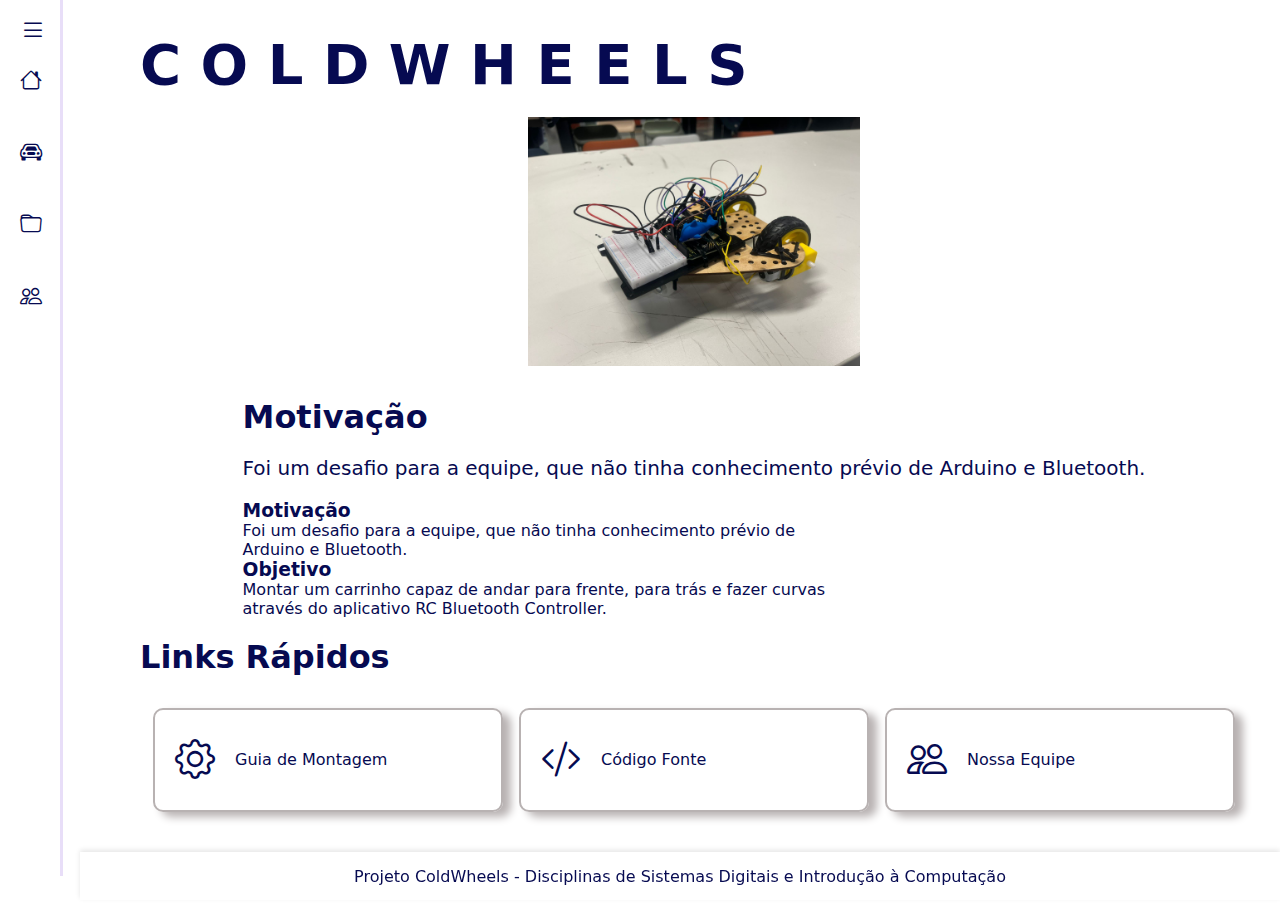
<file: index.html>
<!DOCTYPE html>
<html lang="pt-BR">
  <head>
    <meta charset="UTF-8" />
    <meta name="viewport" content="width=device-width, initial-scale=1.0" />
    <title>ColdWheels - Página Inicial</title>
    <link rel="stylesheet" href="estilos/estilos.css" />
    <link
      rel="stylesheet"
      href="https://cdn.jsdelivr.net/npm/bootstrap-icons@1.13.1/font/bootstrap-icons.min.css"
    />
  </head>
  <body class="body-home">
    <header>
      <nav class="menu_lateral" id="sidebar">
        <div class="menu_expansive" id="menuBtn">
          <i class="bi bi-list"></i>
        </div>

        <ul>
          <li class="item_menu">
            <a href="index.html">
              <span class="icon"><i class="bi bi-house"></i></span>
              <span class="txt_menu">Home</span>
            </a>
          </li>
          <li class="item_menu">
            <a href="montagem.html">
              <span class="icon"><i class="bi bi-car-front"></i></span>
              <span class="txt_menu">Montagem</span>
            </a>
          </li>
          <li class="item_menu">
            <a href="codigo.html">
              <span class="icon"><i class="bi bi-folder"></i></span>
              <span class="txt_menu">Código</span>
            </a>
          </li>
          <li class="item_menu">
            <a href="equipe.html">
              <span class="icon"><i class="bi bi-people"></i></span>
              <span class="txt_menu">Grupo</span>
            </a>
          </li>
        </ul>
      </nav>
    </header>

    <main>
      <h1>C O L D W H E E L S</h1>
      <section id="section1">
        <img id="img_principal" src="./imagens/coldwheelsprojetofoto.jpg" alt="Imagem do carrinho">
        <div><h3>Motivação</h3>
        <p>
          Foi um desafio para a equipe, que não tinha conhecimento prévio de
          Arduino e Bluetooth.
        </p>

        <div class="texto-motivacao">
          <h3>Motivação</h3>
          <p>
            Foi um desafio para a equipe, que não tinha conhecimento prévio de
            Arduino e Bluetooth.
          </p>

          <h3>Objetivo</h3>
          <p>
            Montar um carrinho capaz de andar para frente, para trás e fazer
            curvas através do aplicativo RC Bluetooth Controller.
          </p>
        </div>
      </section>

      <section id="section2">
        <h2>Links Rápidos</h2>
        <ul>
          <a href="montagem.html"
            ><li>
              <i class="bi bi-gear"></i>
              Guia de Montagem
            </li></a
          >
          <a href="codigo.html"
            ><li>
              <i class="bi bi-code-slash"></i>
              Código Fonte
            </li></a
          >
          <a href="equipe.html">
            <li>
              <i class="bi bi-people"></i>
              Nossa Equipe
            </li></a
          >
        </ul>
      </section>
    </main>

    <footer>
      <p>
        Projeto ColdWheels - Disciplinas de Sistemas Digitais e Introdução à
        Computação
      </p>
    </footer>

  <script src="script.js"></script>
  </body>
</html>
</file>
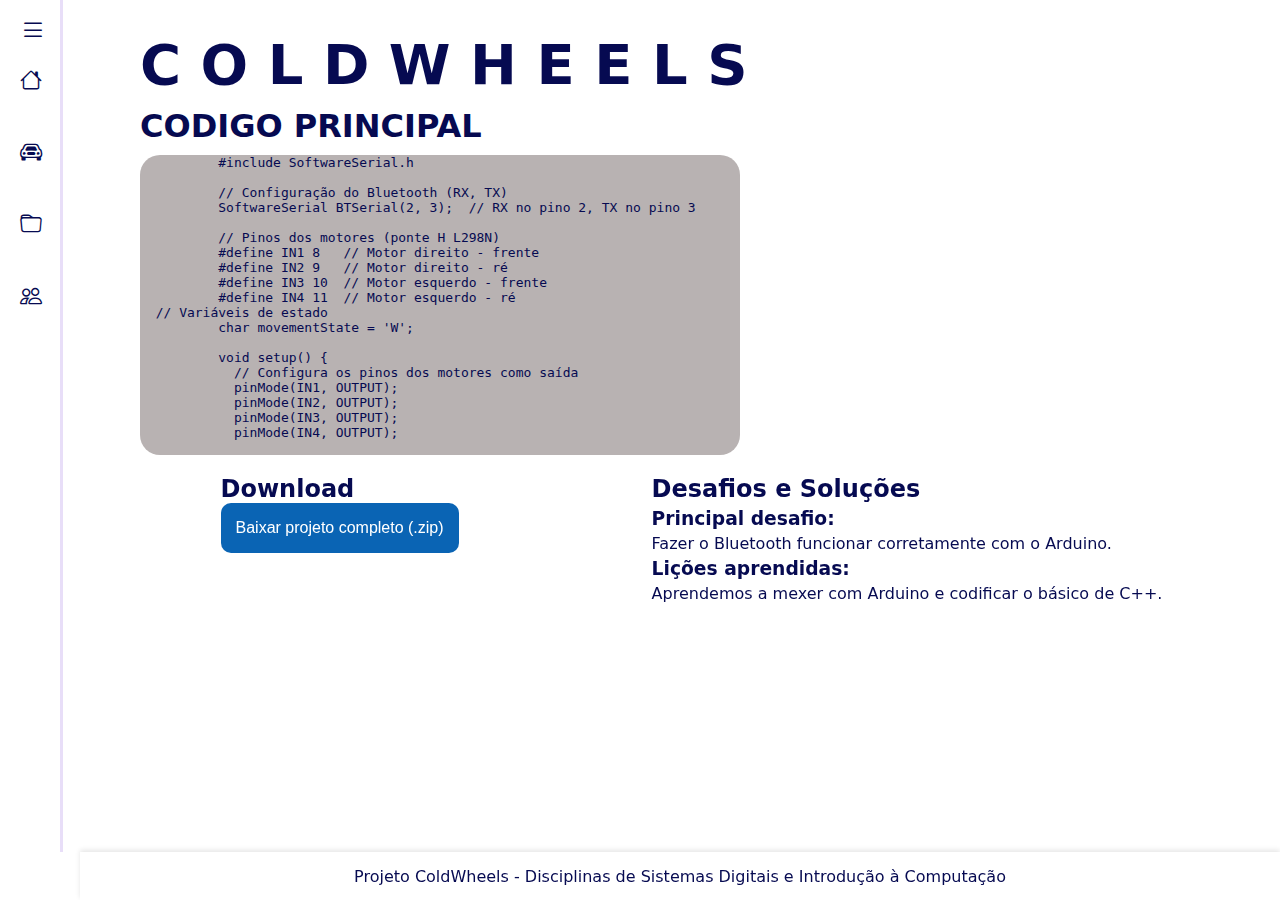
<file: codigo.html>
<!DOCTYPE html>
<html lang="pt-BR">
  <head>
    <meta charset="UTF-8" />
    <meta name="viewport" content="width=device-width, initial-scale=1.0" />
    <title>ColdWheels - Codigo</title>
    <link rel="stylesheet" href="./estilos/estilos.css" />
    <link
      rel="stylesheet"
      href="https://cdn.jsdelivr.net/npm/bootstrap-icons@1.13.1/font/bootstrap-icons.min.css"
    />
  </head>
  <body class="">
    <header>
      <nav class="menu_lateral" id="sidebar">
        <div class="menu_expansive" id="menuBtn">
          <i class="bi bi-list"></i>
        </div>

        <ul>
          <li class="item_menu">
            <a href="index.html">
              <span class="icon"><i class="bi bi-house"></i></span>
              <span class="txt_menu">Home</span>
            </a>
          </li>
          <li class="item_menu">
            <a href="montagem.html">
              <span class="icon"><i class="bi bi-car-front"></i></span>
              <span class="txt_menu">Montagem</span>
            </a>
          </li>
          <li class="item_menu">
            <a href="codigo.html">
              <span class="icon"><i class="bi bi-folder"></i></span>
              <span class="txt_menu">Código</span>
            </a>
          </li>
          <li class="item_menu">
            <a href="equipe.html">
              <span class="icon"><i class="bi bi-people"></i></span>
              <span class="txt_menu">Grupo</span>
            </a>
          </li>
        </ul>
      </nav>
    </header>

    <main class="main_code">
      <h1>C O L D W H E E L S</h1>
      <div>
        <h2>CODIGO PRINCIPAL</h2>

        <section class="code">
          <pre>
          #include SoftwareSerial.h

          // Configuração do Bluetooth (RX, TX)
          SoftwareSerial BTSerial(2, 3);  // RX no pino 2, TX no pino 3
          
          // Pinos dos motores (ponte H L298N)
          #define IN1 8   // Motor direito - frente
          #define IN2 9   // Motor direito - ré
          #define IN3 10  // Motor esquerdo - frente
          #define IN4 11  // Motor esquerdo - ré
  // Variáveis de estado
          char movementState = 'W';
          
          void setup() {
            // Configura os pinos dos motores como saída
            pinMode(IN1, OUTPUT);
            pinMode(IN2, OUTPUT);
            pinMode(IN3, OUTPUT);
            pinMode(IN4, OUTPUT);
            
          
            // Inicia a comunicação serial para debug
            Serial.begin(9600);
            
            // Inicia a comunicação Bluetooth
            BTSerial.begin(9600);
            Serial.println("Sistema iniciado. Aguardando comandos Bluetooth...");
            
            // Garante que os motores começam parados
 Stop();
          }
          
          // Funções de movimento
          void forward() {
            digitalWrite(IN1, HIGH);
            digitalWrite(IN2, LOW);
            digitalWrite(IN3, HIGH);
            digitalWrite(IN4, LOW);
            Serial.println("Movendo para frente");
          }
          
          void back() {
            digitalWrite(IN1, LOW);
            digitalWrite(IN2, HIGH);
            digitalWrite(IN3, LOW);
            digitalWrite(IN4, HIGH);
            Serial.println("Movendo para trás");
          }
          
          void left() {
            digitalWrite(IN1, LOW);
            digitalWrite(IN2, HIGH);
            digitalWrite(IN3, HIGH);
            digitalWrite(IN4, LOW);
            Serial.println("Virando à esquerda");
          }
          
          void right() {
            digitalWrite(IN1, HIGH);
 digitalWrite(IN2, LOW);
            digitalWrite(IN3, LOW);
            digitalWrite(IN4, HIGH);
            Serial.println("Virando à direita");
          }
          
          void Stop() {
            digitalWrite(IN1, LOW);
            digitalWrite(IN2, LOW);
            digitalWrite(IN3, LOW);
            digitalWrite(IN4, LOW);
            static char lastState = '\0';
            if (lastState != 'W') {
              Serial.println("Parado");
              lastState = 'W';
            }
          }
          
          // Função para controlar a buzina
          void controlHorn(bool state) {
            digitalWrite(horn_Buzz, state);
            horn = state;
            Serial.println(state ? "Buzina LIGADA" : "Buzina DESLIGADA");
          }
          
          void loop() {
            // Comunicação Bluetooth
            if (BTSerial.available() > 0) {
              char command = (char)BTSerial.read();
              Serial.print("Comando recebido: ");
              Serial.println(command);
 // Processa o comando recebido
              switch (command) {
                // Comandos de movimento
                case 'B': 
                  movementState = 'B'; 
                  forward();
                  break;
                case 'F': 
                  movementState = 'F'; 
                  back();
                  break;
                case 'R': 
                  movementState = 'R'; 
                  left();
                  break;
                case 'L': 
                  movementState = 'L'; 
                  right();
                  break;
                case 'W': 
                  movementState = 'W'; 
                  Stop();
                  break;
                
          
                default:
                  Serial.print("Comando desconhecido: ");
                  Serial.println(command);
              }
            }
 // Pequeno delay para evitar sobrecarga
            delay(10);
          }</pre
          >
        </section>
      </div>
      <div id="div2">
        <section>
          <h2>Download</h2>
          <button id="download-btn">Baixar projeto completo (.zip)</button>
        </section>

        <section id="desafios">
          <h2>Desafios e Soluções</h2>
          <h3>Principal desafio:</h3>
          <p>Fazer o Bluetooth funcionar corretamente com o Arduino.</p>

          <h3>Lições aprendidas:</h3>
          <p>Aprendemos a mexer com Arduino e codificar o básico de C++.</p>
        </section>
      </div>
    </main>

    <footer>
      <p>
        Projeto ColdWheels - Disciplinas de Sistemas Digitais e Introdução à
        Computação
      </p>
    </footer>
    <script src="script.js"></script>
     
  </body>
</html>
</file>
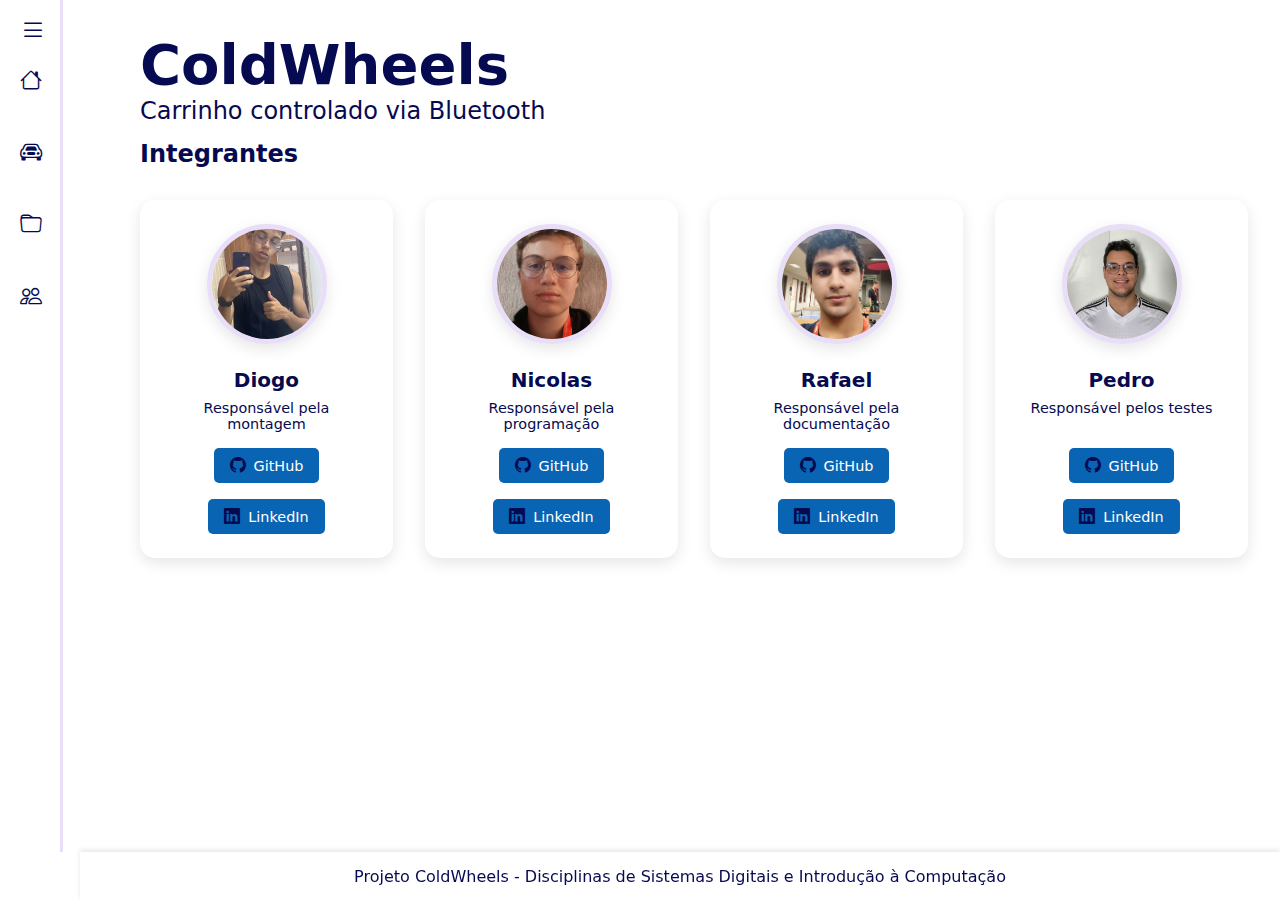
<file: equipe.html>
<!DOCTYPE html>
<html lang="pt-BR">
  <head>
    <meta charset="UTF-8" />
    <meta name="viewport" content="width=device-width, initial-scale=1.0" />
    <title>ColdWheels - Equipe</title>
    <link rel="stylesheet" href="estilos/estilos.css" />
    <link
      rel="stylesheet"
      href="https://cdn.jsdelivr.net/npm/bootstrap-icons@1.13.1/font/bootstrap-icons.min.css"
    />
  </head>
  <body>
    <header>
      <nav class="menu_lateral" id="sidebar">
        <div class="menu_expansive" id="menuBtn">
          <i class="bi bi-list"></i>
        </div>

        <ul>
          <li class="item_menu">
            <a href="index.html">
              <span class="icon"><i class="bi bi-house"></i></span>
              <span class="txt_menu">Home</span>
            </a>
          </li>
          <li class="item_menu">
            <a href="montagem.html">
              <span class="icon"><i class="bi bi-car-front"></i></span>
              <span class="txt_menu">Montagem</span>
            </a>
          </li>
          <li class="item_menu">
            <a href="codigo.html">
              <span class="icon"><i class="bi bi-folder"></i></span>
              <span class="txt_menu">Código</span>
            </a>
          </li>
          <li class="item_menu">
            <a href="equipe.html">
              <span class="icon"><i class="bi bi-people"></i></span>
              <span class="txt_menu">Grupo</span>
            </a>
          </li>
        </ul>
      </nav>
    </header>

    <main>
      <h1>ColdWheels</h1>
      <p class="comp-subtitulo">Carrinho controlado via Bluetooth</p>

      <section>
        <h2>Integrantes</h2>

        <div class="integrantes-container">
          <article class="integrante-card">
            <img
              src="imagens/diogo.jpg"
              alt="Foto do Diogo"
              class="integrante-img"
            />
            <h3>Diogo</h3>
            <p>Responsável pela montagem</p>
            <div class="integrante-links">
              <a href="https://github.com/ildevdio"
                ><i class="bi bi-github"></i> GitHub</a
              >
              <a href="#"><i class="bi bi-linkedin"></i> LinkedIn</a>
            </div>
          </article>

          <article class="integrante-card">
            <img
              src="imagens/nicolas.jpg"
              alt="Foto do Nicolas"
              class="integrante-img"
            />
            <h3>Nicolas</h3>
            <p>Responsável pela programação</p>
            <div class="integrante-links">
              <a href="https://github.com/Nicolasnat"
                ><i class="bi bi-github"></i> GitHub</a
              >
              <a href="#"><i class="bi bi-linkedin"></i> LinkedIn</a>
            </div>
          </article>

          <article class="integrante-card">
            <img
              src="imagens/rafael.jpg"
              alt="Foto do Rafael"
              class="integrante-img"
            />
            <h3>Rafael</h3>
            <p>Responsável pela documentação</p>
            <div class="integrante-links">
              <a href="https://github.com/rafaeldosantos169"
                ><i class="bi bi-github"></i> GitHub</a
              >
              <a href="#"><i class="bi bi-linkedin"></i> LinkedIn</a>
            </div>
          </article>

          <article class="integrante-card">
            <img
              src="imagens/pedro.jpg"
              alt="Foto do Pedro"
              class="integrante-img"
            />
            <h3>Pedro</h3>
            <p>Responsável pelos testes</p>
            <div class="integrante-links">
              <a href="https://github.com/devpedrois"
                ><i class="bi bi-github"></i> GitHub</a
              >
              <a href="#"><i class="bi bi-linkedin"></i> LinkedIn</a>
            </div>
          </article>
        </div>
      </section>
    </main>

    <footer>
      <p>
        Projeto ColdWheels - Disciplinas de Sistemas Digitais e Introdução à
        Computação
      </p>
    </footer>
    <script src="script.js"></script>
  </body>
</html>
</file>
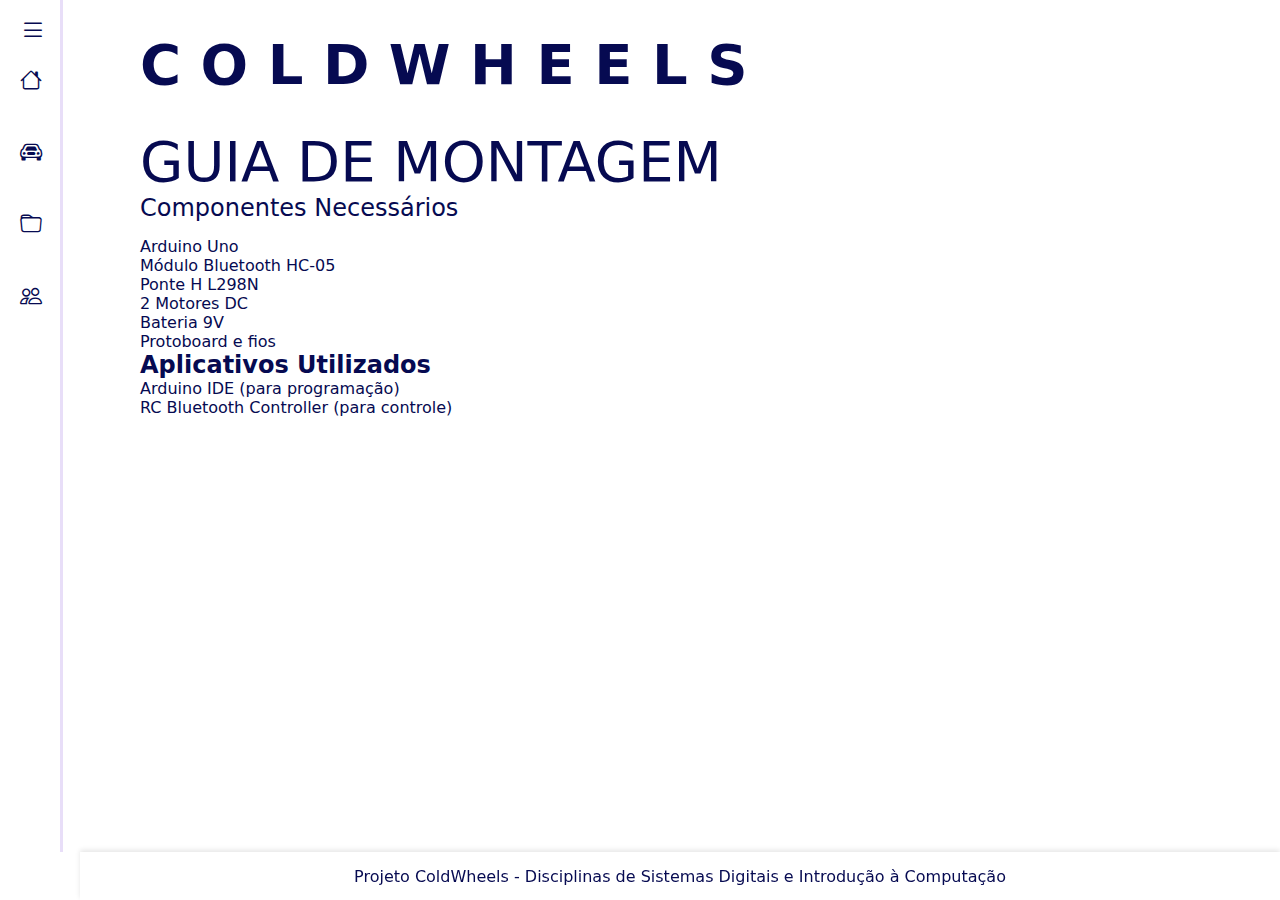
<file: montagem.html>
<!DOCTYPE html>
<html lang="pt-BR">
  <head>
    <meta charset="UTF-8" />
    <meta name="viewport" content="width=device-width, initial-scale=1.0" />
    <title>ColdWheels - Montagem</title>
    <link rel="stylesheet" href="./estilos/estilos.css" />
    <link
      rel="stylesheet"
      href="https://cdn.jsdelivr.net/npm/bootstrap-icons@1.13.1/font/bootstrap-icons.min.css"
    />
  </head>
  <body class="body-montagem">
    <header>
      <nav class="menu_lateral" id="sidebar">
        <div class="menu_expansive" id="menuBtn">
          <i class="bi bi-list"></i>
        </div>

        <ul>
          <li class="item_menu">
            <a href="index.html">
              <span class="icon"><i class="bi bi-house"></i></span>
              <span class="txt_menu">Home</span>
            </a>
          </li>
          <li class="item_menu">
            <a href="montagem.html">
              <span class="icon"><i class="bi bi-car-front"></i></span>
              <span class="txt_menu">Montagem</span>
            </a>
          </li>
          <li class="item_menu">
            <a href="codigo.html">
              <span class="icon"><i class="bi bi-folder"></i></span>
              <span class="txt_menu">Código</span>
            </a>
          </li>
          <li class="item_menu">
            <a href="equipe.html">
              <span class="icon"><i class="bi bi-people"></i></span>
              <span class="txt_menu">Grupo</span>
            </a>
          </li>
        </ul>
      </nav>
    </header>

    <main>
      <h1>C O L D W H E E L S</h1>
      <section>
        <h1 class="guia-titulo">GUIA DE MONTAGEM</h1>
        <h2 class="comp-subtitulo">Componentes Necessários</h2>
        <ul>
          <li>Arduino Uno</li>
          <li>Módulo Bluetooth HC-05</li>
          <li>Ponte H L298N</li>
          <li>2 Motores DC</li>
          <li>Bateria 9V</li>
          <li>Protoboard e fios</li>
        </ul>
      </section>

      <section>
        <h2>Aplicativos Utilizados</h2>
        <ul>
          <li>Arduino IDE (para programação)</li>
          <li>RC Bluetooth Controller (para controle)</li>
        </ul>
      </section>
    </main>

    <footer>
      <p>
        Projeto ColdWheels - Disciplinas de Sistemas Digitais e Introdução à
        Computação
      </p>
    </footer>
    <script src="script.js"></script>
  </body>
</html>
</file>
<file: estilos/estilos.css>
* {
  margin: 0;
  padding: 0;
  box-sizing: border-box;
  color: var(--cor_secundary);
}

:root {
  --cor_primary: #ffffff;
  --cor_secundary: #060a51;
  --cor_tres: #e8def8;
  --cor_quatro: #b8b2b2;
  --cor_cinco: #0a64b4;
}

body {
  min-height: 100vh;
  display: flex;
  font-family: system-ui, -apple-system, BlinkMacSystemFont, "Segoe UI", Roboto,
    Oxygen, Ubuntu, Cantarell, "Open Sans", "Helvetica Neue", sans-serif;
  position: relative;
  padding-bottom: 3rem; /* Espaço para o footer */
}

.body-home {
  overflow-y: auto;
}

/* Menu Lateral */
nav.menu_lateral {
  width: 60px;
  height: 100%;
  background-color: var(--cor_primary);
  padding: 0px 0 0px 10px;
  box-shadow: 3px 0 0 var(--cor_tres);
  overflow: hidden;
  position: relative;
  top: 0;
  left: 0;
  transition: width 0.3s ease;
  z-index: 1000;
}

nav.menu_lateral.expandido {
  width: 220px;
}

nav.menu_lateral:not(.expandido) .txt_menu {
  display: none;
}

.menu_expansive {
  width: 35px;
  padding-left: 10px;
  margin-top: 1rem;
}

.menu_expansive:hover {
  background: var(--cor_tres);
  border-radius: 10px;
}

.menu_expansive > i {
  color: var(--cor_secundary);
  font-size: 26px;
  cursor: pointer;
}

ul {
  height: 100%;
  list-style: none;
}

.item_menu > a {
  color: var(--cor_secundary);
  text-decoration: none;
  padding: 20px 10px;
  display: flex;
  line-height: 30px;
  border-radius: 10px;
}

.txt_menu {
  margin-left: 20px;
}

.icon > i {
  font-size: 22px;
}

.item_menu {
  transition: 0.3s;
}

.item_menu:hover {
  background: var(--cor_tres);
  border-radius: 10px 0 0px 10px;
}

/* Conteúdo Principal */
main {
  margin: 2rem;
  margin-left: 80px;
  transition: margin-left 0.3s ease;
  width: calc(100% - 80px);
}

.menu_lateral.expandido ~ main {
  margin-left: 240px;
  width: calc(100% - 240px);
}

main > h1 {
  font-family: system-ui, -apple-system, BlinkMacSystemFont, "Segoe UI", Roboto,
    Oxygen, Ubuntu, Cantarell, "Open Sans", "Helvetica Neue", sans-serif;
  font-size: clamp(2rem, 5vw, 3.5rem); /* Tamanho responsivo */
}

#img_principal {
  max-width: 30%;
  height: auto;
  background-size: cover;
}

/* Seção 1 */
main > #section1 {
  margin: 20px 0;
  display: flex;
  flex-wrap: wrap;
  gap: 2rem;
  justify-content: center;
  align-items: flex-start;
}

.texto-motivacao {
  flex: 1;
  min-width: 300px;
  max-width: 600px;
}

main > #section1 > div > h3 {
  font-size: clamp(1.5rem, 3vw, 2rem);
}

main > #section1 > div > p {
  font-size: clamp(1rem, 2vw, 1.25rem);
  margin: 10px 0;
}

main > #section1 > div {
  display: flex;
  gap: 10px;
  flex-direction: column;
}

/* Seção 2 */
main > #section2 > h2 {
  font-size: clamp(1.5rem, 3vw, 2rem);
}

main > #section2 > ul {
  height: auto;
  display: flex;
  flex-wrap: wrap;
  justify-content: center;
  gap: 1rem;
  margin: 2rem 0;
}

main > #section2 > ul > a {
  text-decoration: none;
  font-size: 1rem;
  flex: 1;
  min-width: 250px;
  max-width: 350px;
}

main > #section2 > ul > a > li {
  display: flex;
  gap: 20px;
  align-items: center;
  line-height: 1.5;
  border: 2px solid #b8b2b2;
  padding: 20px;
  border-radius: 10px;
  transition: 0.3s ease;
  box-shadow: 8px 5px 8px #b8b2b2;
  height: 100%;
}

main > #section2 > ul > a > li > i {
  font-size: 2.5rem;
}

main > #section2 > ul > a > li:hover {
  transform: scale(1.03);
}

/* Códigos */
main > div > .code {
  width: 100%;
  max-width: 600px;
  height: 300px;
  overflow: auto;
  background: var(--cor_quatro);
  scrollbar-color: var(--cor_secundary) var(--cor_quatro);
  border-radius: 20px;
  transition: 0.3s ease;
}

main > div > .code:hover {
  transform: scale(1.02);
}

main > div > h2 {
  font-size: clamp(1.5rem, 3vw, 2rem);
  margin: 10px 0;
}

.main_code {
  display: flex;
  flex-direction: column;
}

main > #div2 {
  margin-top: 20px;
  display: flex;
  flex-wrap: wrap;
  gap: 2rem;
  justify-content: space-around;
}

main > #div2 > h2 {
  font-size: clamp(1.5rem, 3vw, 2rem);
}

main > div > section > button {
  height: 50px;
  border-radius: 10px;
  padding: 0 15px;
  color: var(--cor_primary);
  background-color: var(--cor_cinco);
  border: none;
  cursor: pointer;
  transition: 0.3s ease;
  font-size: 1rem;
}

main > div > section > button:hover {
  background-color: var(--cor_secundary);
  transform: scale(1.05);
}

main > #div2 > #desafios > p {
  font-size: 1rem;
}

main > #div2 > #desafios > h3 {
  margin: 5px 0;
}

.guia-titulo {
  margin-top: 2rem;
  font-size: clamp(2rem, 5vw, 3.5rem);
  font-weight: 500;
}

.comp-subtitulo {
  font-weight: 400;
  margin-bottom: 15px;
  font-size: clamp(1rem, 2vw, 1.5rem);
}

#montagem-btn {
  background-color: #1f22ed;
  border-radius: 5px;
  color: #ffffff;
  border: none;
  padding: 15px;
  margin: 20px 0 20px 10px;
  font-size: 1rem;
  cursor: pointer;
  transition: 0.3s;
}

#montagem-btn:hover {
  background-color: #111391;
  transform: scale(1.05);
}

/* Integrantes */
.integrantes-container {
  display: grid;
  grid-template-columns: repeat(auto-fill, minmax(250px, 1fr));
  gap: 2rem;
  margin-top: 2rem;
}

.integrante-card {
  background-color: var(--cor_primary);
  border-radius: 15px;
  padding: 1.5rem;
  box-shadow: 0 5px 15px rgba(0, 0, 0, 0.1);
  transition: transform 0.3s ease, box-shadow 0.3s ease;
  display: flex;
  flex-direction: column;
  align-items: center;
  text-align: center;
  height: 100%;
}

.integrante-card:hover {
  transform: translateY(-10px);
  box-shadow: 0 15px 30px rgba(0, 0, 0, 0.2);
}

.integrante-img {
  width: 120px;
  height: 120px;
  border-radius: 50%;
  object-fit: cover;
  border: 5px solid var(--cor_tres);
  margin-bottom: 1.5rem;
  box-shadow: 0 5px 15px rgba(0, 0, 0, 0.1);
}

.integrante-card h3 {
  font-size: 1.25rem;
  margin-bottom: 0.5rem;
  color: var(--cor_secundary);
}

.integrante-card p {
  margin-bottom: 1rem;
  color: var(--cor_secundary);
  font-size: 0.9rem;
}

.integrante-links {
  display: flex;
  gap: 1rem;
  margin-top: auto;
  flex-wrap: wrap;
  justify-content: center;
}

.integrante-links a {
  color: var(--cor_primary);
  background-color: var(--cor_cinco);
  padding: 0.5rem 1rem;
  border-radius: 5px;
  text-decoration: none;
  transition: background-color 0.3s ease;
  display: flex;
  align-items: center;
  gap: 0.5rem;
  font-size: 0.9rem;
}

.integrante-links a i {
  font-size: 1rem;
}

.integrante-links a:hover {
  background-color: var(--cor_secundary);
}

/* Footer */
footer {
  width: calc(100% - 80px);
  height: 3rem;
  display: flex;
  align-items: center;
  justify-content: center;
  position: fixed;
  bottom: 0;
  left: 80px;
  background-color: var(--cor_primary);
  box-shadow: 0 -2px 5px rgba(0, 0, 0, 0.1);
  transition: all 0.3s ease;
}

.menu_lateral.expandido ~ footer {
  width: calc(100% - 240px);
  left: 240px;
}

/* Media Queries para Responsividade */
@media (max-width: 768px) {
  nav.menu_lateral {
    width: 0;
    overflow: hidden;
  }

  nav.menu_lateral.expandido {
    width: 220px;
  }

  main {
    margin-left: 0;
    width: 100%;
  }

  .menu_lateral.expandido ~ main {
    margin-left: 0;
    width: 100%;
  }

  footer {
    width: 100%;
    left: 0;
  }

  .menu_lateral.expandido ~ footer {
    width: 100%;
    left: 0;
  }

  /* Menu móvel */
  .mobile-menu-toggle {
    display: block;
    position: fixed;
    top: 10px;
    left: 10px;
    z-index: 1100;
    background: var(--cor_primary);
    border: none;
    font-size: 1.5rem;
    cursor: pointer;
    padding: 5px 10px;
    border-radius: 5px;
    box-shadow: 0 2px 5px rgba(0, 0, 0, 0.2);
  }
  nav.menu_lateral {
    width: 60px;
    height: 100%;
    background-color: var(--cor_primary);
    padding: 0px 0 0px 10px;
    box-shadow: 3px 0 0 var(--cor_tres);
    overflow: hidden;
    position: relative;
    top: 0;
    left: 0;
    transition: width 0.3s ease;
    z-index: 1000;
  }

  nav.menu_lateral.expandido {
    width: 220px;
    position: fixed;
  }

  nav.menu_lateral:not(.expandido) .txt_menu {
    display: none;
  }

  .menu_expansive {
    width: 35px;
    padding-left: 10px;
    margin-top: 1rem;
  }

  .menu_expansive:hover {
    background: var(--cor_tres);
    border-radius: 10px;
  }

  .menu_expansive > i {
    color: var(--cor_secundary);
    font-size: 26px;
    cursor: pointer;
  }

  ul {
    height: 100%;
    list-style: none;
  }

  .item_menu > a {
    color: var(--cor_secundary);
    text-decoration: none;
    padding: 20px 10px;
    display: flex;
    line-height: 30px;
    border-radius: 10px;
  }

  .txt_menu {
    margin-left: 20px;
  }

  .icon > i {
    font-size: 22px;
  }

  .item_menu {
    transition: 0.3s;
  }

  .item_menu:hover {
    background: var(--cor_tres);
    border-radius: 10px 0 0px 10px;
  }
}

@media (max-width: 480px) {
  main {
    margin: 1rem;
    margin-top: 2rem;
  }

  main > #section1 {
    flex-direction: column;
    align-items: center;
  }

  .integrantes-container {
    grid-template-columns: 1fr;
  }

  main > #section2 > ul > a {
    min-width: 100%;
  }
  .main_code {
    width: 75vw;
  }
  .code {
    width: 80vw;
    overflow-x: hidden;
  }
  #div2 {
    width: 80vw;
  }
}

/* Adicionando classe para o botão de menu móvel (precisa ser adicionado no HTML) */
.mobile-menu-toggle {
  display: none; /* Escondido por padrão */
}

@media (max-width: 768px) {
  .mobile-menu-toggle {
    display: block;
  }
}
</file>
